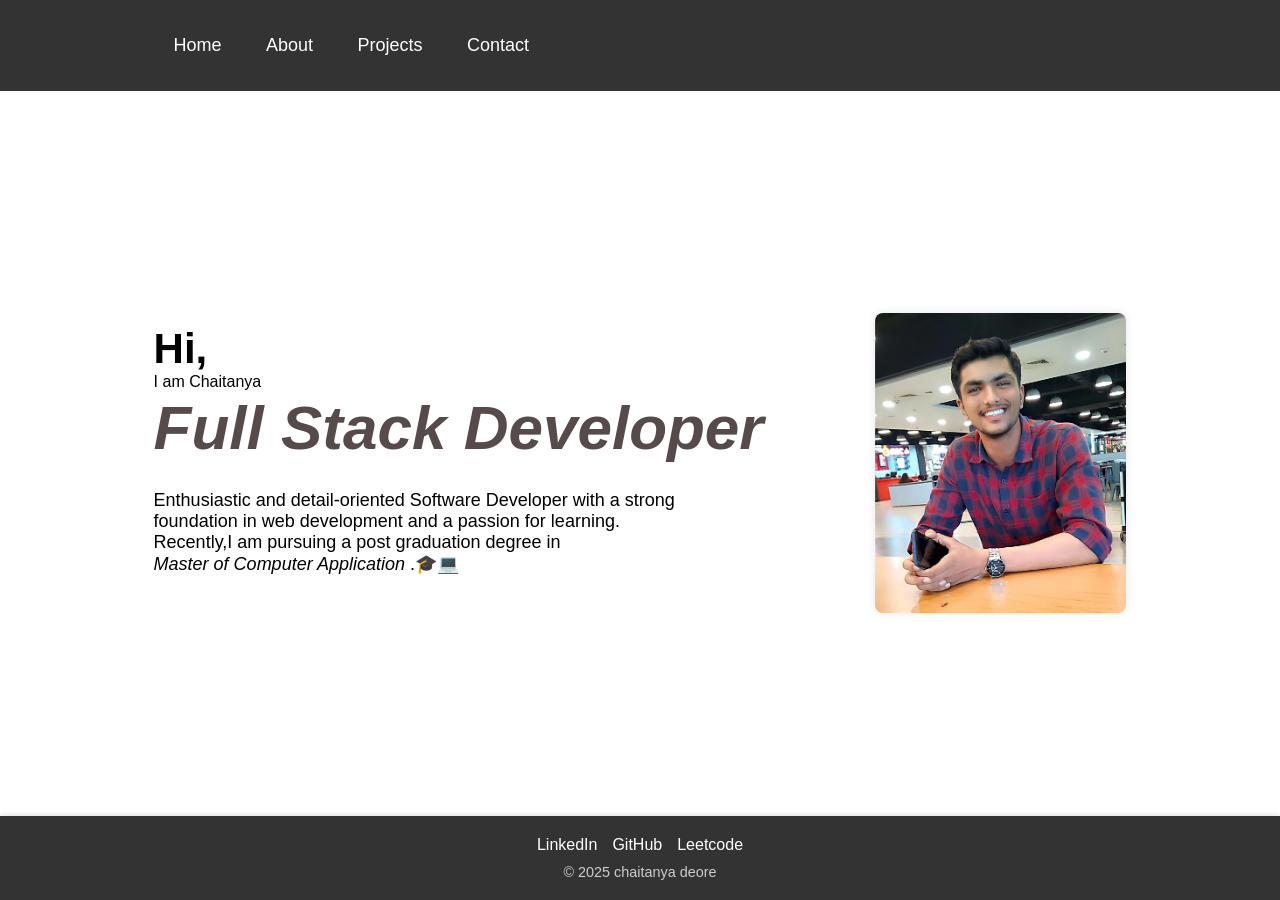
<file: index.html>
<!DOCTYPE html>
<html lang="en">
<head>
    <meta charset="UTF-8">
    <meta name="viewport" content="width=device-width, initial-scale=1.0">
    <title>Chaitanya Portfolio Website</title>
    <link rel="stylesheet" href="style.css">
</head>
<body>
    <header class="header">
        <nav >
        <a href="index.html">Home</a>
        <a href="about.html">About</a>
        <a href="project.html">Projects</a>
        <a href="contact.html">Contact</a>
        <nav>

    </header>

    <section class="home">
        <div class="home-content">
        <h3> Hi,</h3> <span>I am Chaitanya </span>

        <h1><i> Full Stack Developer</i> </h1>
        <p>Enthusiastic and detail-oriented Software Developer with a strong <br>foundation in web development 
            and a passion for learning.<br> Recently,I am pursuing a post graduation degree in<br>
            <i> Master of Computer Application</i> .🎓💻</p>
    </div>
    <div class="img-box">
        <img src="/cd.jpg" alt="cd" height="300" width="700" >
    </div>
    </section>

    
<footer>
    <ul class="social-links">
        <li><a href="https://www.linkedin.com/in/chaitanya-deore-840b39266/">LinkedIn</a></li>
        <li><a href="https://github.com/chaitanyadeo2020">GitHub</a></li>
        <li><a href="https://leetcode.com/u/chaitanyad_03/">Leetcode</a></li>
    </ul>
    <p>© 2025 chaitanya deore</p>
</footer>

</body>
</html>
</file>
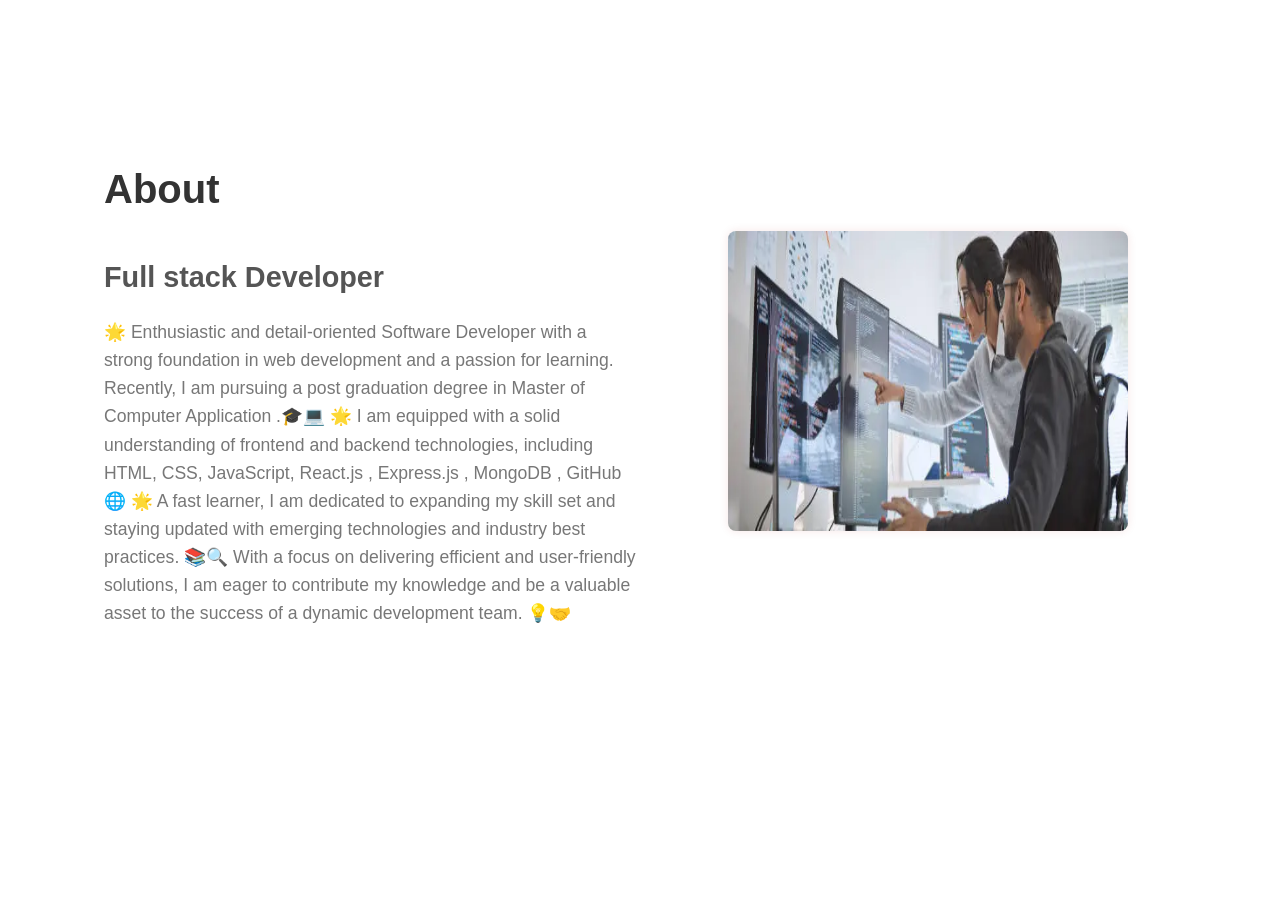
<file: about.html>
<!DOCTYPE html>
<html lang="en">
<head>
    <meta charset="UTF-8">
    <meta name="viewport" content="width=device-width, initial-scale=1.0">
    <title>About</title>
    <link rel="stylesheet" href="about.css"
</head>
<body>
    
    <section class ="about">
        <div class="about-content">
             <h1>About</h1>
            <h2>Full stack Developer</h2>
            <p>🌟 Enthusiastic and detail-oriented Software Developer with a strong foundation in web development and a passion for learning. Recently, I am pursuing a post graduation degree in Master of Computer Application .🎓💻

                🌟 I am equipped with a solid understanding of frontend and backend technologies, including HTML, CSS, JavaScript, React.js , Express.js , MongoDB , GitHub 🌐
                
                🌟 A fast learner, I am dedicated to expanding my skill set and staying updated with emerging technologies and industry best practices. 📚🔍 With a focus on delivering efficient and user-friendly solutions, I am eager to contribute my knowledge and be a valuable asset to the success of a dynamic development team. 💡🤝</p>
      
            </div>
            <div class="img-box">
                <img src="/istockphoto-2156387160-612x612.webp" alt="" height="300" width="400" >
            </div>
    </section>
</body>
</html>
</file>
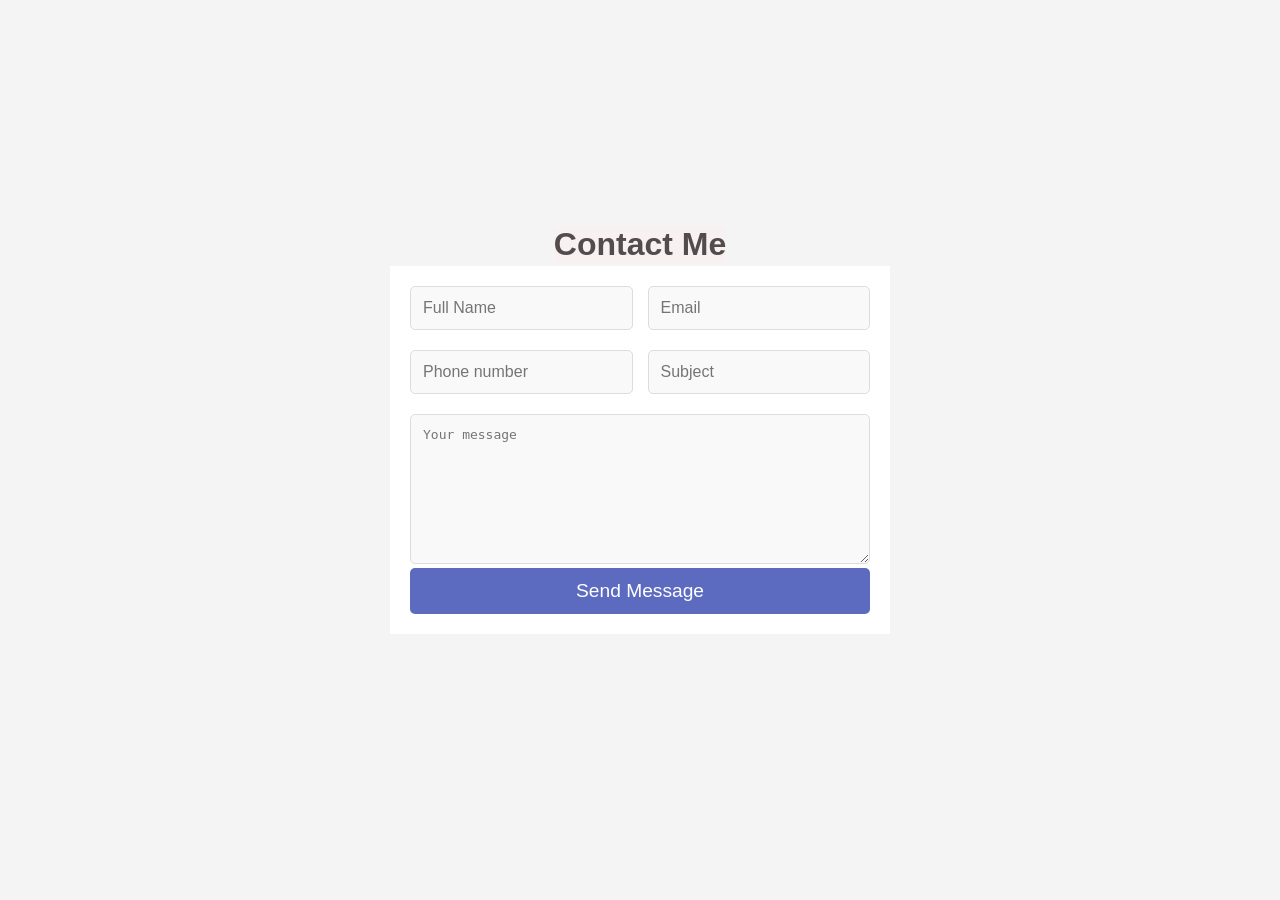
<file: contact.html>
<!DOCTYPE html>
<html lang="en">
<head>
    <meta charset="UTF-8">
    <meta name="viewport" content="width=device-width, initial-scale=1.0">
    <title>Contact</title>
    <link rel="stylesheet" href="contact.css"
</head>
<body>

    
    <section class="contact-form">
        
        <h1 class="contact-me">Contact Me</h1>

        <form action="#">

        <div class="input-box">
            
            <input type="text" placeholder="Full Name">
            <input type="email" placeholder="Email">
        </div>

        <div class="input-box">
            <input type="number" placeholder="Phone number">
            <input type="text" placeholder="Subject">
        </div>

        <textarea name="" id="" cols="30"
        rows="10" placeholder="Your message"></textarea>


        <input type="submit" value="Send Message"
        class="btn-1">
        </form>
        

    </section>
    
</body>
</html>
</file>
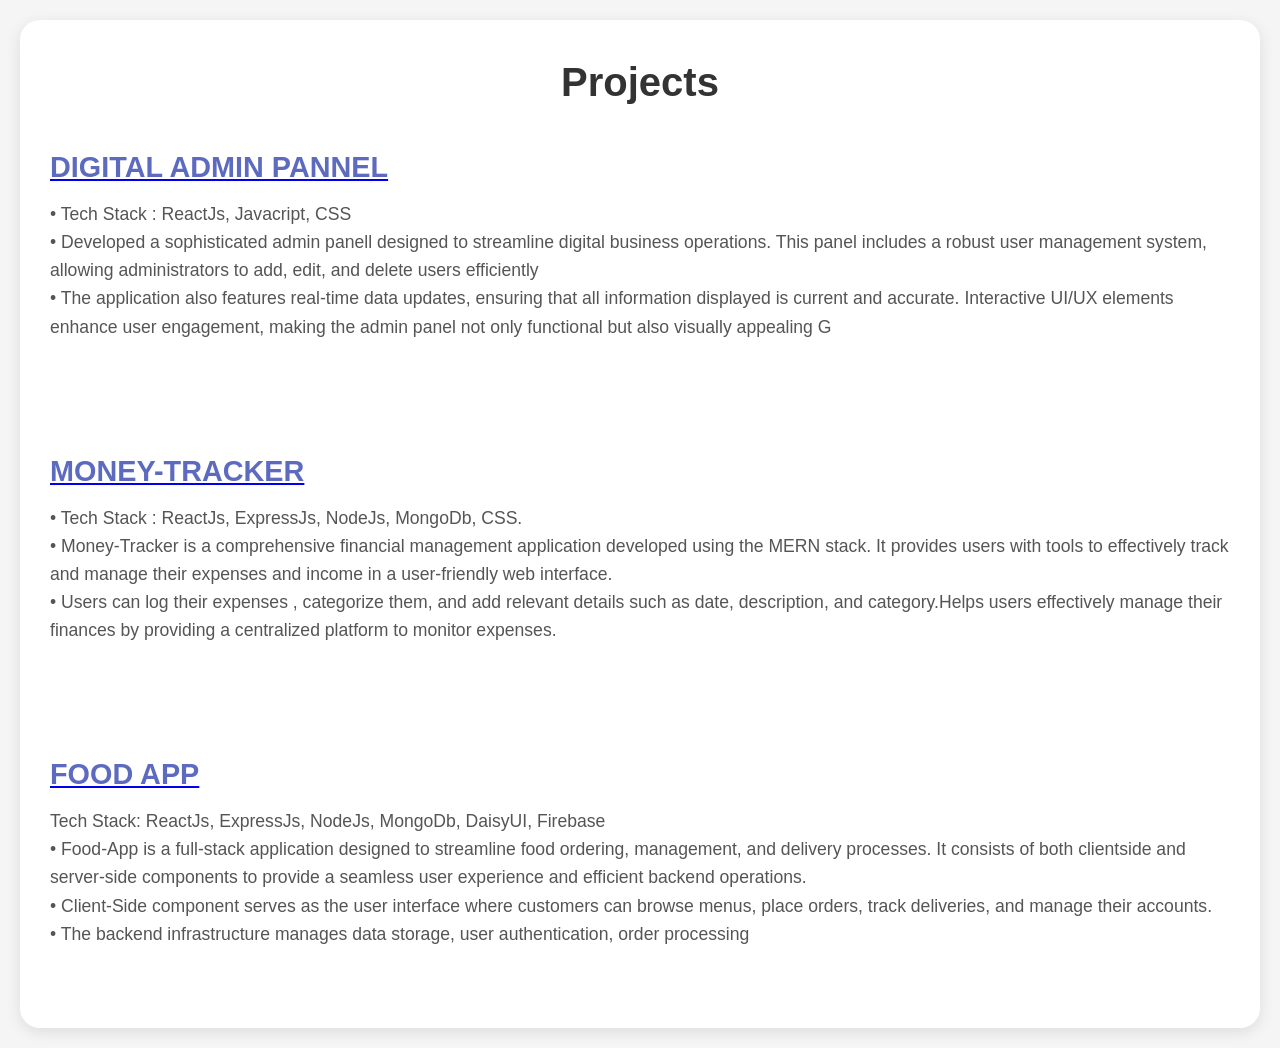
<file: project.html>
<!DOCTYPE html>
<html lang="en">
<head>
    <meta charset="UTF-8">
    <meta name="viewport" content="width=device-width, initial-scale=1.0">
    <title>Project</title>
    <link rel="stylesheet" href="project.css">
</head>

<body>
    
    <section class ="project">
        <div class="project-content">
        
            <h1>Projects</h1>

    
            <a href="https://github.com/chaitanyadeo2020"><h2>DIGITAL ADMIN PANNEL</h2></a>
            <p>• Tech Stack : ReactJs, Javacript, CSS<br>
                • Developed a sophisticated admin panell designed to streamline digital business operations. This panel includes a robust user management system, allowing administrators to
                add, edit, and delete users efficiently<br>
                • The application also features real-time data
                updates, ensuring that all information displayed is current and accurate. Interactive
                UI/UX elements enhance user engagement,
                making the admin panel not only functional
                but also visually appealing G</p>
                <!-- <div class="img-box">
                    <img src="/admin-dashboard-template-with-flat-design_23-2147868849.avif" alt="" height="300" width="400" >
                </div> -->
                <br>
                <br>
                <br>

                <a href="https://github.com/chaitanyadeo2020"><h2>MONEY-TRACKER</h2></a>
                <p>• Tech Stack : ReactJs, ExpressJs, NodeJs,
                    MongoDb, CSS.<br>
                    • Money-Tracker is a comprehensive financial
                    management application developed using the
                    MERN stack. It provides users with tools to
                    effectively track and manage their expenses
                    and income in a user-friendly web interface.<br>
                    • Users can log their expenses , categorize
                    them, and add relevant details such as date,
                    description, and category.Helps users effectively manage their finances by providing a
                    centralized platform to monitor expenses.</p>
                    <br>
                    <br>
                    <br>


                    <a href="https://github.com/chaitanyadeo2020"><h2>FOOD APP</h2></a>
                  
                    <p>Tech Stack: ReactJs, ExpressJs, NodeJs, MongoDb, DaisyUI, Firebase<br>
                        • Food-App is a full-stack application designed
                        to streamline food ordering, management,
                        and delivery processes. It consists of both
                        clientside and server-side components to provide a seamless user experience and efficient
                        backend operations.<br>
                        • Client-Side component serves as the user interface where customers can browse menus,
                        place orders, track deliveries, and manage
                        their accounts.<br>
                        • The backend infrastructure manages data storage, user authentication, order processing</p>
      
            </div>
    </section>
</body>
</html>
</file>
<file: style.css>
*{
    margin: 0;
    padding: 0;
    box-sizing: border-box;
    font-family:"Poppins",sans-serif;
    text-decoration: none;
    list-style: none;
}
.header{
    position: fixed;
    top: 0;
    left: 0;
    width: 100%;
    padding: 35px 12%;
    background: #333;
    backdrop-filter: blur(10px);
    display: flex;
    justify-content: space-between;
    align-items: center;
    z-index: 100;
}
.span{
    color: coral;
}

.header a{
    font-size: 18px;
    color: white;
    font-weight: 500;
    margin: 0 20px;
    border-bottom: 3px solid transparent;
    transition: 0.3s ease;
}
.header a:hover,
.header a.active{
    color:crimson;
    border-bottom: 3px solid transparent crimson;

}

.home{
    width:100% ;
    min-height: 100vh;
    background: white;
    display: flex;
    align-items: center;
    gap: 7em;
    padding:30px 12% 0;
}

.home-content{
    max-width: 800px;
}
.home-content h3{
    font-size: 42px;
}
.home-content h1{
    font-size: 62px;
    line-height: 1.2;
    color: rgba(20, 3, 3, 0.719);
}
.home-content p{
    font-size: 18px;
    margin:25px 0 30px;
}

.img-box {
    flex: 1; 
    text-align: center; 
}

.img-box img {
    max-width: 100%;
    border-radius: 8px; 
    box-shadow: 0 0 10px rgba(0, 0, 0, 0.1); 
}


footer {
    background-color: #333; 
    color: #fff; 
    text-align: center; 
    padding: 20px 0; 
    position: fixed; 
    bottom: 0; 
    width: 100%; 
    box-shadow: 0 -2px 5px rgba(0, 0, 0, 0.1); 
}


.social-links {
    list-style: none; 
    padding: 0; 
    margin: 0 0 10px 0; 
    display: flex;
    justify-content: center; 
    gap: 15px; 
}


.social-links li a {
    color: #fff; 
    text-decoration: none; 
    font-size: 1em; 
    transition: color 0.3s ease; 
}


.social-links li a:hover {
    color: #f21d1d; 
}


footer p {
    margin: 10px 0 0 0; 
    font-size: 0.9em; 
    color: #ccc; 
}
</file>
<file: about.css>
* {
    margin: 110;
    padding: 110;
    box-sizing: border-box;
}


body {
    font-family: Arial, sans-serif;
    line-height: 1.6;
    background-color: #ffffff;
    padding: 20px;
    box-shadow: #5c5050;
    margin :5%;
    border-radius: 20px;
    border-color: aqua;
}


.about {
    display: flex; 
    justify-content: center; 
    align-items: center; 
    margin-top: 20px;
    
}


.about-content {
    flex: 1; 
    padding: 20px;
}

.about-content h1 {
    font-size: 2.5em;
    color: #333;
}

.about-content h2 {
    font-size: 1.8em;
    color: #555;
    margin-bottom: 10px;
}

.about-content p {
    font-size: 1.1em;
    color: #777;
}
.img-box {
    flex: 1; 
    text-align: center; 
}

.img-box img {
    max-width: 100%;
    border-radius: 8px; 
    box-shadow: 0 0 10px rgba(163, 12, 12, 0.1); 
}
</file>
<file: contact.css>
.contact-form{
    display: flex;
    justify-content: center;
    align-items: center;
    padding: 12% 8%;
    gap: 10px;
    background:rgb(0, 0, 0);
    color: white;
}

* {
    margin: 0;
    padding: 0;
    box-sizing: border-box;
}


body {
    font-family: 'Arial', sans-serif;
    background-color: #f4f4f4;
    color: #333;
    display: flex;
    justify-content: center;
    align-items: center;
    min-height: 100vh;
    padding: 20px;
}


.contact-form {
    background-color: #fff;
    padding: 20px;
    /* border-radius: 10px; */
    /* box-shadow: 0 4px 10px rgba(0, 0, 0, 0.1); */
    width: 100%;
    max-width: 500px;
    position: relative;
}

.contact-me {
    text-align: center;
    font-size: 2em;
    margin-bottom: 20px;
    color: #534c4c;
    position: absolute;
    top: -40px; 
    left: 50%;
    transform: translateX(-50%);
    background-color: #f8f1f1;
    padding: px 10px;
    border-radius: 5px;

}

.input-box {
    display: flex;
    gap: 15px;
    margin-bottom: 20px;
}

.input-box input,
textarea {
    width: 100%;
    padding: 12px;
    border: 1px solid #ddd;
    border-radius: 5px;
    font-size: 1em;
    color: #333;
    background-color: #f9f9f9;
    transition: border-color 0.3s ease;
}

.input-box input:focus,
textarea:focus {
    border-color: #5c6bc0;
    outline: none;
}


textarea {
    resize: vertical;
    height: 150px;
}


.btn-1 {
    width: 100%;
    padding: 12px;
    background-color: #5c6bc0;
    color: #fff;
    border: none;
    border-radius: 5px;
    font-size: 1.2em;
    cursor: pointer;
    transition: background-color 0.3s ease;
}

.btn-1:hover {
    background-color: #3f4c9b;
}
</file>
<file: project.css>
* {
    margin: 0;
    padding: 0;
    /* box-sizing: border-box; */
}


body {
    font-family: 'Arial', sans-serif;
    background-color: #f5f5f5;
    color: #333;
    line-height: 1.6;
    padding: 20px;
}


.project {
    max-width: 1200px;
    margin: 0 auto;
    padding: 30px;
    background-color: #fff;
    border-radius: 20px;
    box-shadow: 0 4px 15px rgba(0, 0, 0, 0.1);
}

.project-content h1 {
    text-align: center;
    font-size: 2.5em;
    margin-bottom: 30px;
    color: #333;
}

.project-content h2 {
    font-size: 1.8em;
    color: #5c6bc0;
    margin-top: 30px;
}

.project-content p {
    font-size: 1.1em;
    color: #555;
    margin-top: 10px;
}

.project-content p br {
    margin-bottom: 10px;
}



.project-content {
    margin-bottom: 50px;
}
</file>
